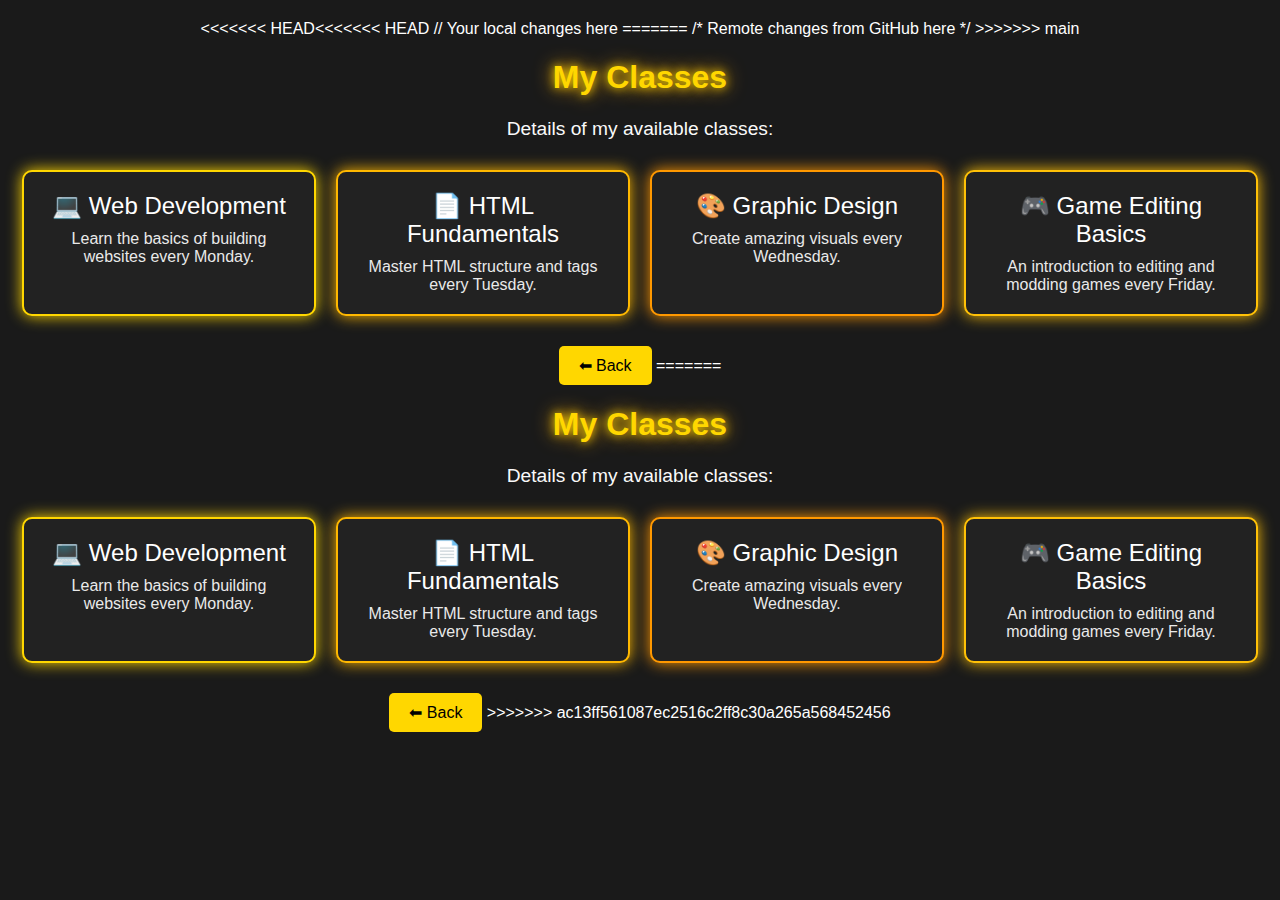
<file: classes.html>
<<<<<<< HEAD<<<<<<< HEAD // Your local changes here ======= /* Remote changes
from GitHub here */ >>>>>>> main

<!DOCTYPE html>
<html lang="en">
  <head>
    <meta charset="UTF-8" />
    <meta name="viewport" content="width=device-width, initial-scale=1.0" />
    <title>My Classes</title>
    <style>
      body {
        font-family: Arial, sans-serif;
        background: #1a1a1a;
        color: #fff;
        text-align: center;
        margin: 0;
        padding: 20px;
      }

      h1 {
        color: #ffd700;
        text-shadow: 0 0 10px #ffd700, 0 0 20px #ffa500;
      }

      p {
        font-size: 1.2em;
        color: #f9f9f9;
      }

      .courses {
        display: flex;
        flex-wrap: wrap;
        justify-content: center;
        gap: 20px;
        margin-top: 30px;
      }

      .course-box {
        border-radius: 10px;
        padding: 20px;
        width: 250px;
        text-align: center;
        transition: 0.3s;
        color: #fff;
      }

      .course-box:hover {
        transform: scale(1.05);
      }

      .course-title {
        font-size: 1.5em;
        margin-bottom: 10px;
      }

      .course-desc {
        font-size: 1em;
        opacity: 0.9;
      }

      /* Different glow colors for each course */
      .webdev {
        background: #222;
        border: 2px solid #ffd700;
        box-shadow: 0 0 15px #ffd700;
      }
      .webdev:hover {
        box-shadow: 0 0 30px #ffd700, 0 0 50px #ffa500;
      }

      .html {
        background: #222;
        border: 2px solid #ffb800;
        box-shadow: 0 0 15px #ffb800;
      }
      .html:hover {
        box-shadow: 0 0 30px #ffb800, 0 0 50px #ff8c00;
      }

      .graphic {
        background: #222;
        border: 2px solid #ff9800;
        box-shadow: 0 0 15px #ff9800;
      }
      .graphic:hover {
        box-shadow: 0 0 30px #ff9800, 0 0 50px #ff6f00;
      }

      .game {
        background: #222;
        border: 2px solid #ffc107;
        box-shadow: 0 0 15px #ffc107;
      }
      .game:hover {
        box-shadow: 0 0 30px #ffc107, 0 0 50px #ff8f00;
      }

      button {
        background: #ffd700;
        color: #000;
        border: none;
        padding: 10px 20px;
        font-size: 1em;
        margin-top: 30px;
        cursor: pointer;
        border-radius: 5px;
        transition: 0.3s;
      }

      button:hover {
        background: #ffa500;
        box-shadow: 0 0 10px #ffd700, 0 0 20px #ffa500;
      }
    </style>
  </head>
  <body>
    <h1>My Classes</h1>
    <p>Details of my available classes:</p>

    <div class="courses">
      <div class="course-box webdev">
        <div class="course-title">💻 Web Development</div>
        <div class="course-desc">
          Learn the basics of building websites every Monday.
        </div>
      </div>

      <div class="course-box html">
        <div class="course-title">📄 HTML Fundamentals</div>
        <div class="course-desc">
          Master HTML structure and tags every Tuesday.
        </div>
      </div>

      <div class="course-box graphic">
        <div class="course-title">🎨 Graphic Design</div>
        <div class="course-desc">Create amazing visuals every Wednesday.</div>
      </div>

      <div class="course-box game">
        <div class="course-title">🎮 Game Editing Basics</div>
        <div class="course-desc">
          An introduction to editing and modding games every Friday.
        </div>
      </div>
    </div>

    <a href="more.html"><button>⬅ Back</button></a>
  </body>
</html>
=======
<!DOCTYPE html>
<html lang="en">
  <head>
    <meta charset="UTF-8" />
    <meta name="viewport" content="width=device-width, initial-scale=1.0" />
    <title>My Classes</title>
    <style>
      body {
        font-family: Arial, sans-serif;
        background: #1a1a1a;
        color: #fff;
        text-align: center;
        margin: 0;
        padding: 20px;
      }

      h1 {
        color: #ffd700;
        text-shadow: 0 0 10px #ffd700, 0 0 20px #ffa500;
      }

      p {
        font-size: 1.2em;
        color: #f9f9f9;
      }

      .courses {
        display: flex;
        flex-wrap: wrap;
        justify-content: center;
        gap: 20px;
        margin-top: 30px;
      }

      .course-box {
        border-radius: 10px;
        padding: 20px;
        width: 250px;
        text-align: center;
        transition: 0.3s;
        color: #fff;
      }

      .course-box:hover {
        transform: scale(1.05);
      }

      .course-title {
        font-size: 1.5em;
        margin-bottom: 10px;
      }

      .course-desc {
        font-size: 1em;
        opacity: 0.9;
      }

      /* Different glow colors for each course */
      .webdev {
        background: #222;
        border: 2px solid #ffd700;
        box-shadow: 0 0 15px #ffd700;
      }
      .webdev:hover {
        box-shadow: 0 0 30px #ffd700, 0 0 50px #ffa500;
      }

      .html {
        background: #222;
        border: 2px solid #ffb800;
        box-shadow: 0 0 15px #ffb800;
      }
      .html:hover {
        box-shadow: 0 0 30px #ffb800, 0 0 50px #ff8c00;
      }

      .graphic {
        background: #222;
        border: 2px solid #ff9800;
        box-shadow: 0 0 15px #ff9800;
      }
      .graphic:hover {
        box-shadow: 0 0 30px #ff9800, 0 0 50px #ff6f00;
      }

      .game {
        background: #222;
        border: 2px solid #ffc107;
        box-shadow: 0 0 15px #ffc107;
      }
      .game:hover {
        box-shadow: 0 0 30px #ffc107, 0 0 50px #ff8f00;
      }

      button {
        background: #ffd700;
        color: #000;
        border: none;
        padding: 10px 20px;
        font-size: 1em;
        margin-top: 30px;
        cursor: pointer;
        border-radius: 5px;
        transition: 0.3s;
      }

      button:hover {
        background: #ffa500;
        box-shadow: 0 0 10px #ffd700, 0 0 20px #ffa500;
      }
    </style>
  </head>
  <body>
    <h1>My Classes</h1>
    <p>Details of my available classes:</p>

    <div class="courses">
      <div class="course-box webdev">
        <div class="course-title">💻 Web Development</div>
        <div class="course-desc">
          Learn the basics of building websites every Monday.
        </div>
      </div>

      <div class="course-box html">
        <div class="course-title">📄 HTML Fundamentals</div>
        <div class="course-desc">
          Master HTML structure and tags every Tuesday.
        </div>
      </div>

      <div class="course-box graphic">
        <div class="course-title">🎨 Graphic Design</div>
        <div class="course-desc">Create amazing visuals every Wednesday.</div>
      </div>

      <div class="course-box game">
        <div class="course-title">🎮 Game Editing Basics</div>
        <div class="course-desc">
          An introduction to editing and modding games every Friday.
        </div>
      </div>
    </div>

    <a href="more.html"><button>⬅ Back</button></a>
  </body>
</html>
>>>>>>> ac13ff561087ec2516c2ff8c30a265a568452456
</file>
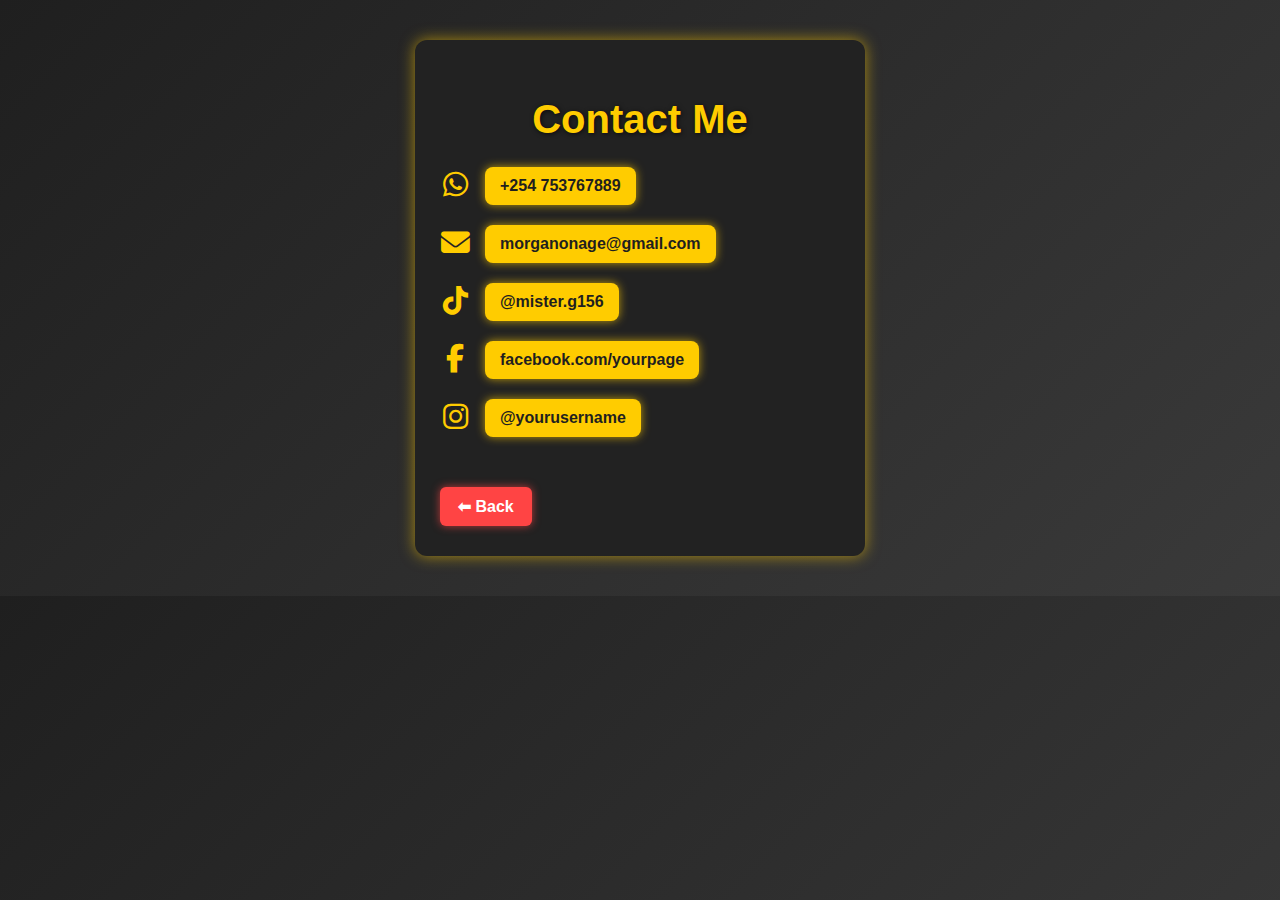
<file: contact.html>
<!DOCTYPE html>
<html lang="en">
  <head>
    <meta charset="UTF-8" />
    <meta name="viewport" content="width=device-width, initial-scale=1" />
    <title>Contact Info</title>
    <!-- Font Awesome for icons -->
    <link
      rel="stylesheet"
      href="https://cdnjs.cloudflare.com/ajax/libs/font-awesome/6.4.0/css/all.min.css"
      crossorigin="anonymous"
    />
    <style>
      body.contact-page {
        font-family: Arial, sans-serif;
        background: linear-gradient(135deg, #1f1f1f, #3a3a3a);
        color: #fff;
        margin: 0;
        padding: 40px 20px;
        text-align: center;
      }

      .contact-container {
        max-width: 400px;
        margin: 0 auto;
        background: #222;
        padding: 30px 25px;
        border-radius: 12px;
        box-shadow: 0 0 15px rgba(255, 204, 0, 0.6);
        text-align: left;
      }

      h1 {
        font-size: 2.5rem;
        margin-bottom: 25px;
        color: #ffcc00;
        text-shadow: 1px 1px 5px rgba(0, 0, 0, 0.7);
        text-align: center;
      }

      .contact-item {
        display: flex;
        align-items: center;
        margin-bottom: 20px;
        gap: 15px;
      }

      .contact-icon {
        font-size: 1.8rem;
        color: #ffcc00;
        min-width: 30px;
        text-align: center;
      }

      .contact-text a {
        color: #1f1f1f;
        background: #ffcc00;
        padding: 10px 15px;
        border-radius: 8px;
        text-decoration: none;
        font-weight: bold;
        box-shadow: 0 0 10px rgba(255, 204, 0, 0.7);
        display: inline-block;
        transition: background 0.3s ease;
      }

      .contact-text a:hover {
        background: #ffaa00;
        color: #1f1f1f;
        box-shadow: 0 0 15px #ffaa00;
      }

      /* Back Button */
      .back-btn {
        display: inline-block;
        margin-top: 30px;
        padding: 10px 18px;
        background: #ff4444;
        color: #fff;
        border-radius: 6px;
        text-decoration: none;
        font-weight: bold;
        transition: background 0.3s ease, transform 0.3s ease;
        box-shadow: 0 0 8px rgba(255, 68, 68, 0.7);
        cursor: pointer;
        text-align: center;
      }

      .back-btn:hover {
        background: #cc0000;
        transform: scale(1.05);
      }
    </style>
  </head>
  <body class="contact-page">
    <div class="contact-container">
      <h1>Contact Me</h1>

      <div class="contact-item">
        <div class="contact-icon"><i class="fab fa-whatsapp"></i></div>
        <div class="contact-text">
          <a href="https://wa.me/254700000000" target="_blank"
            >+254 753767889</a
          >
        </div>
      </div>

      <div class="contact-item">
        <div class="contact-icon"><i class="fas fa-envelope"></i></div>
        <div class="contact-text">
          <a href="mailto:youremail@example.com">morganonage@gmail.com</a>
        </div>
      </div>

      <div class="contact-item">
        <div class="contact-icon"><i class="fab fa-tiktok"></i></div>
        <div class="contact-text">
          <a href="https://www.tiktok.com/@@mister.g156" target="_blank"
            >@mister.g156</a
          >
        </div>
      </div>

      <div class="contact-item">
        <div class="contact-icon"><i class="fab fa-facebook-f"></i></div>
        <div class="contact-text">
          <a href="https://www.facebook.com/yourpage" target="_blank"
            >facebook.com/yourpage</a
          >
        </div>
      </div>

      <div class="contact-item">
        <div class="contact-icon"><i class="fab fa-instagram"></i></div>
        <div class="contact-text">
          <a href="https://www.instagram.com/yourusername" target="_blank"
            >@yourusername</a
          >
        </div>
      </div>

      <a href="more.html" class="back-btn">⬅ Back</a>
    </div>
  </body>
</html>
</file>
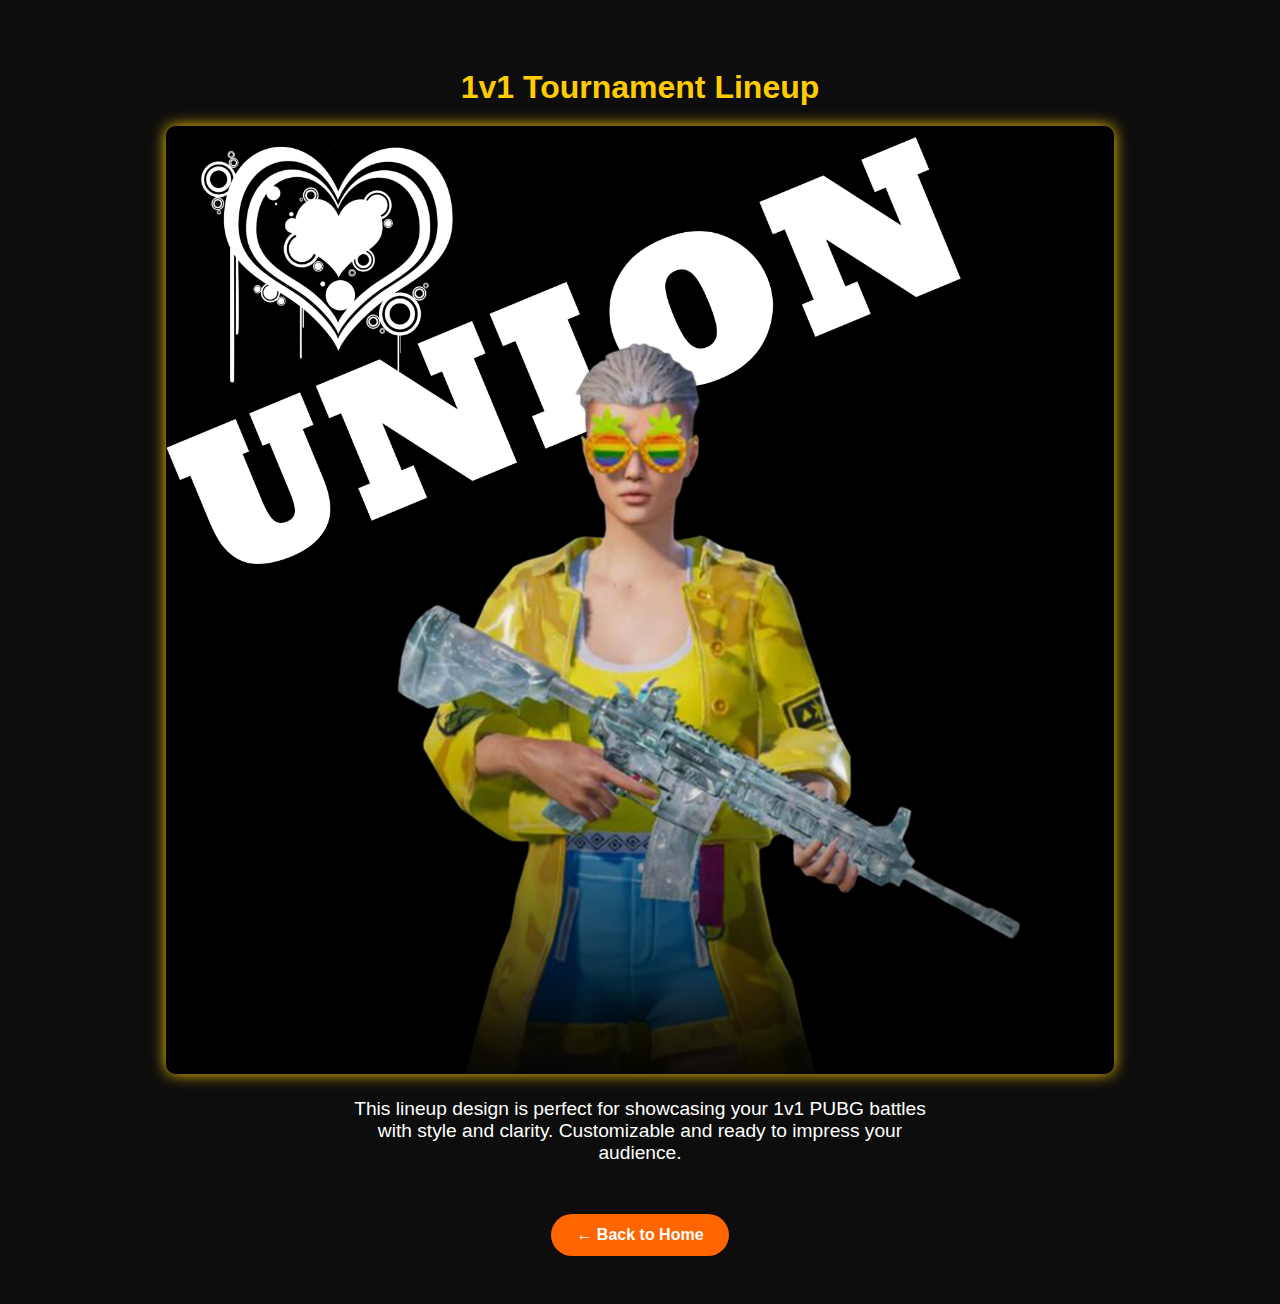
<file: lineup-details.html>
<!DOCTYPE html>
<html lang="en">
  <head>
    <meta charset="UTF-8" />
    <title>1v1 Tournament Lineup Details</title>
    <style>
      body {
        background-color: #0d0d0d;
        color: white;
        font-family: Arial, sans-serif;
        text-align: center;
        padding: 40px;
      }
      img {
        max-width: 80%;
        border-radius: 10px;
        box-shadow: 0 0 15px #ffcc00;
      }
      h1 {
        color: #ffcc00;
        margin-bottom: 20px;
      }
      p {
        max-width: 600px;
        margin: 20px auto;
        font-size: 1.2rem;
      }
      a.back-link {
        display: inline-block;
        margin-top: 30px;
        padding: 12px 25px;
        background: #ff6600;
        color: white;
        border-radius: 25px;
        text-decoration: none;
        font-weight: bold;
        transition: background 0.3s ease;
      }
      a.back-link:hover {
        background: #e65c00;
      }
    </style>
  </head>
  <body>
    <h1>1v1 Tournament Lineup</h1>
    <img src="images/robo.jpg" alt="1v1 Tournament Lineup" />
    <p>
      This lineup design is perfect for showcasing your 1v1 PUBG battles with
      style and clarity. Customizable and ready to impress your audience.
    </p>
    <a href="index.html" class="back-link">← Back to Home</a>
  </body>
</html>
</file>
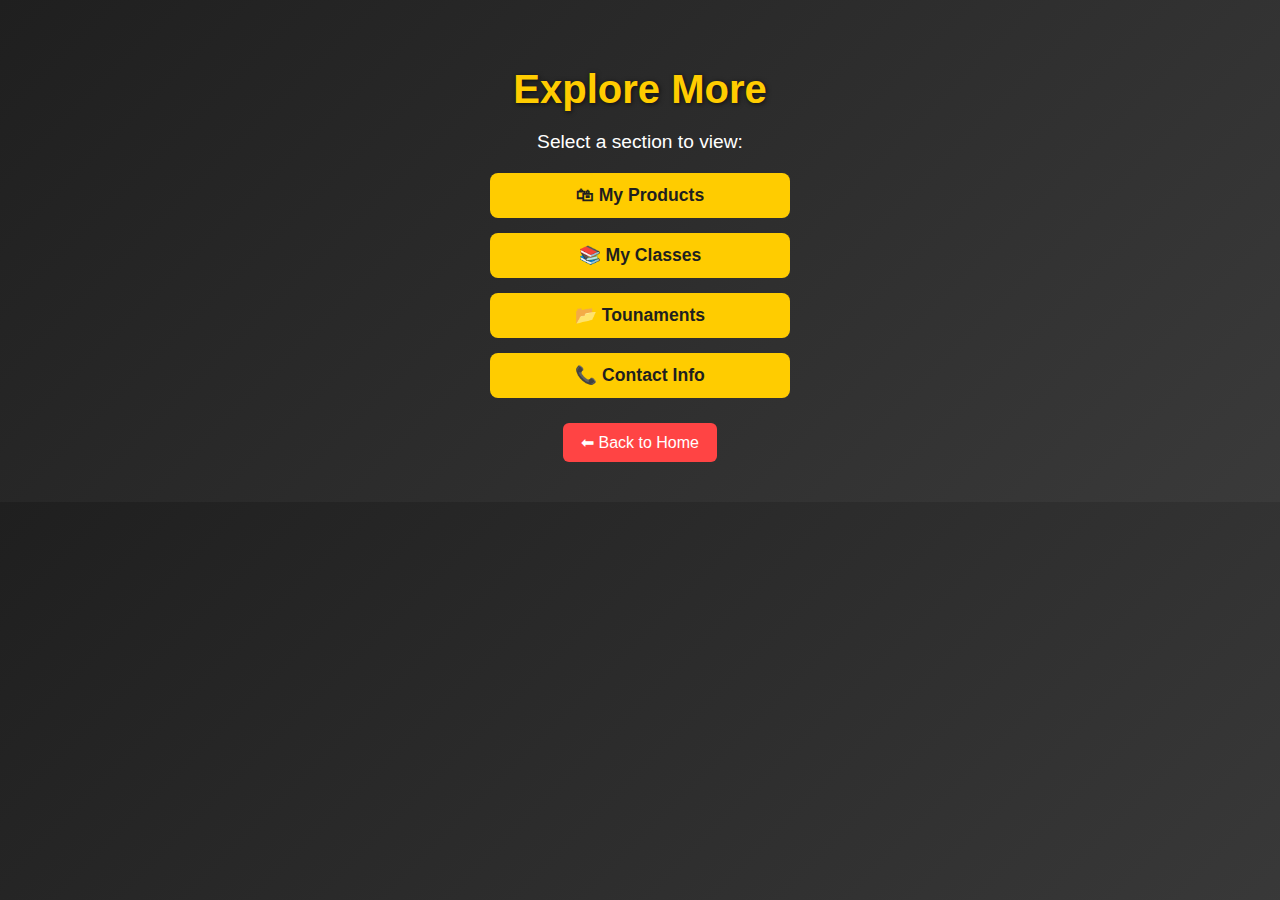
<file: more.html>
<!DOCTYPE html>
<html lang="en">
  <head>
    <meta charset="UTF-8" />
    <meta name="viewport" content="width=device-width, initial-scale=1.0" />
    <title>More Options</title>
    <style>
      /* General Page Styling */
      body.more-page {
        font-family: Arial, sans-serif;
        background: linear-gradient(135deg, #1f1f1f, #3a3a3a);
        color: #fff;
        margin: 0;
        padding: 0;
        text-align: center;
      }

      /* Container */
      .more-container {
        padding: 40px 20px;
      }

      .more-container h1 {
        font-size: 2.5rem;
        margin-bottom: 10px;
        color: #ffcc00;
        text-shadow: 1px 1px 5px rgba(0, 0, 0, 0.7);
      }

      .more-container p {
        font-size: 1.2rem;
        margin-bottom: 20px;
      }

      /* Menu Buttons */
      .menu {
        display: flex;
        flex-direction: column;
        gap: 15px;
        max-width: 300px;
        margin: 0 auto;
      }

      .menu-btn {
        display: block;
        background: #ffcc00;
        color: #1f1f1f;
        padding: 12px;
        font-size: 1.1rem;
        font-weight: bold;
        text-decoration: none;
        border-radius: 8px;
        transition: 0.3s ease;
      }

      .menu-btn:hover {
        background: #ffaa00;
        transform: scale(1.05);
      }

      /* Back Button */
      .back-btn {
        display: inline-block;
        margin-top: 25px;
        background: #ff4444;
        color: #fff;
        padding: 10px 18px;
        border-radius: 6px;
        text-decoration: none;
        transition: 0.3s ease;
      }

      .back-btn:hover {
        background: #cc0000;
        transform: scale(1.05);
      }
    </style>
  </head>
  <body class="more-page">
    <section class="more-container">
      <h1>Explore More</h1>
      <p>Select a section to view:</p>

      <div class="menu">
        <a href="products.html" class="menu-btn">🛍 My Products</a>
        <a href="classes.html" class="menu-btn">📚 My Classes</a>
        <a href="lineups.html" class="menu-btn">📂 Tounaments</a>
        <a href="contact.html" class="menu-btn">📞 Contact Info</a>
      </div>

      <a href="index.html" class="back-btn">⬅ Back to Home</a>
    </section>
  </body>
</html>
</file>
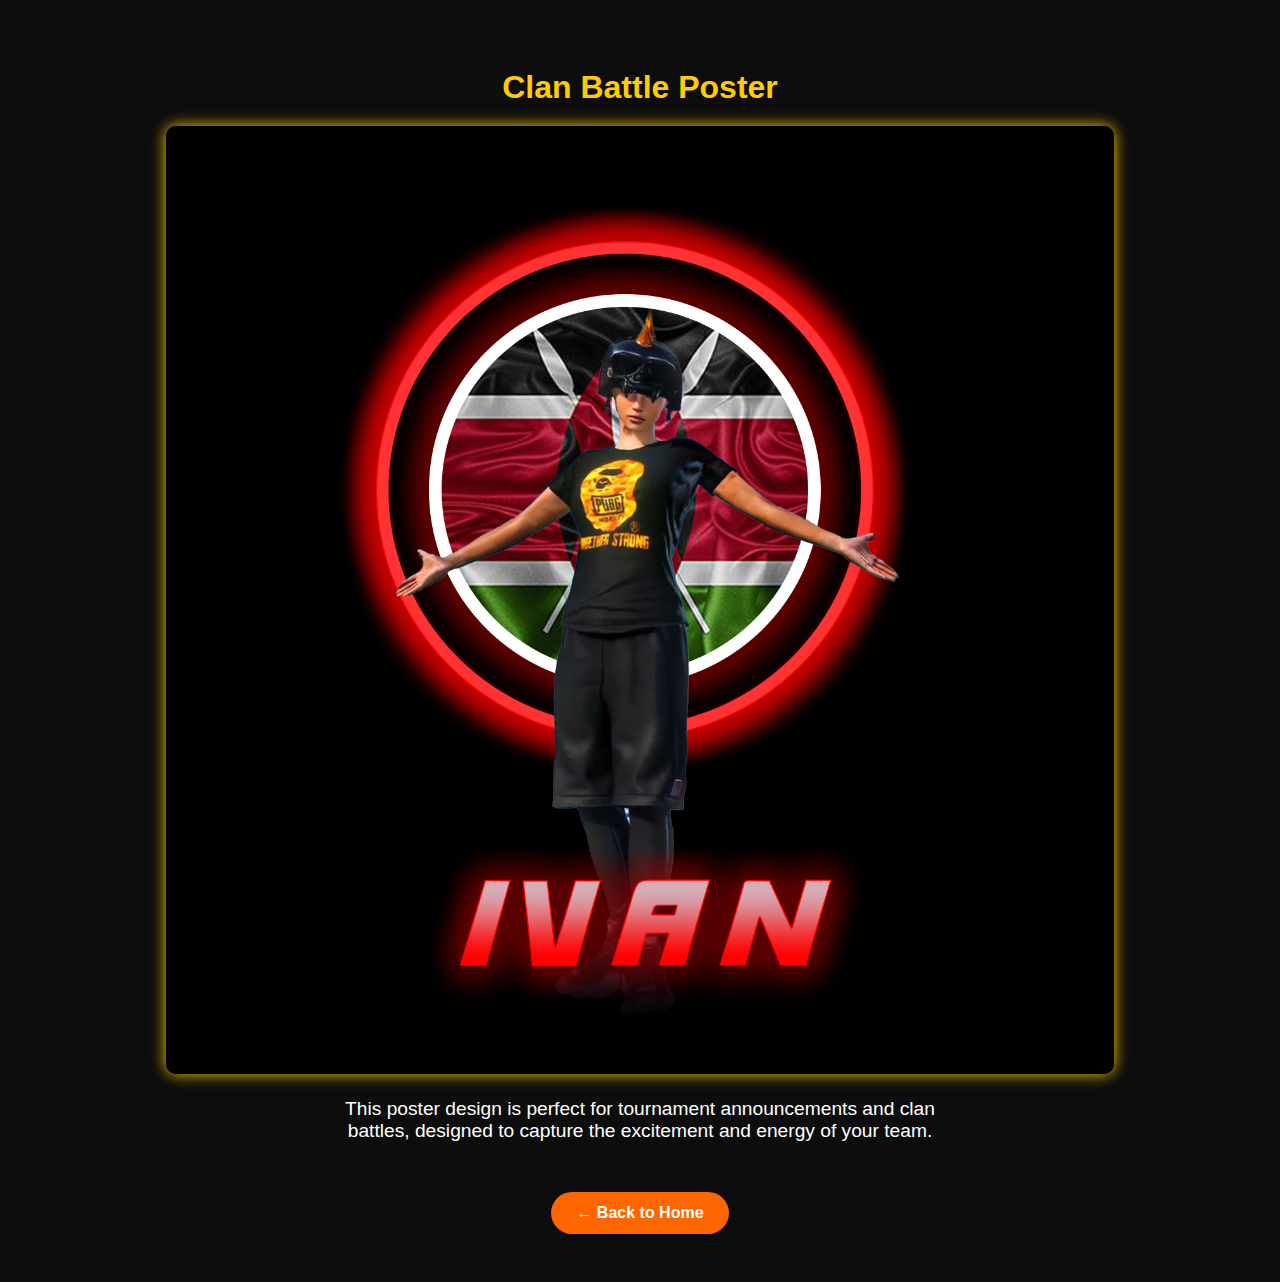
<file: poster-details.html>
<!DOCTYPE html>
<html lang="en">
  <head>
    <meta charset="UTF-8" />
    <title>Clan Battle Poster Details</title>
    <style>
      body {
        background-color: #0d0d0d;
        color: white;
        font-family: Arial, sans-serif;
        text-align: center;
        padding: 40px;
      }
      img {
        max-width: 80%;
        border-radius: 10px;
        box-shadow: 0 0 15px #ffcc00;
      }
      h1 {
        color: #ffcc00;
        margin-bottom: 20px;
      }
      p {
        max-width: 600px;
        margin: 20px auto;
        font-size: 1.2rem;
      }
      a.back-link {
        display: inline-block;
        margin-top: 30px;
        padding: 12px 25px;
        background: #ff6600;
        color: white;
        border-radius: 25px;
        text-decoration: none;
        font-weight: bold;
        transition: background 0.3s ease;
      }
      a.back-link:hover {
        background: #e65c00;
      }
    </style>
  </head>
  <body>
    <h1>Clan Battle Poster</h1>
    <img src="images/neg.jpg" alt="Clan Battle Poster" />
    <p>
      This poster design is perfect for tournament announcements and clan
      battles, designed to capture the excitement and energy of your team.
    </p>
    <a href="index.html" class="back-link">← Back to Home</a>
  </body>
</html>
</file>
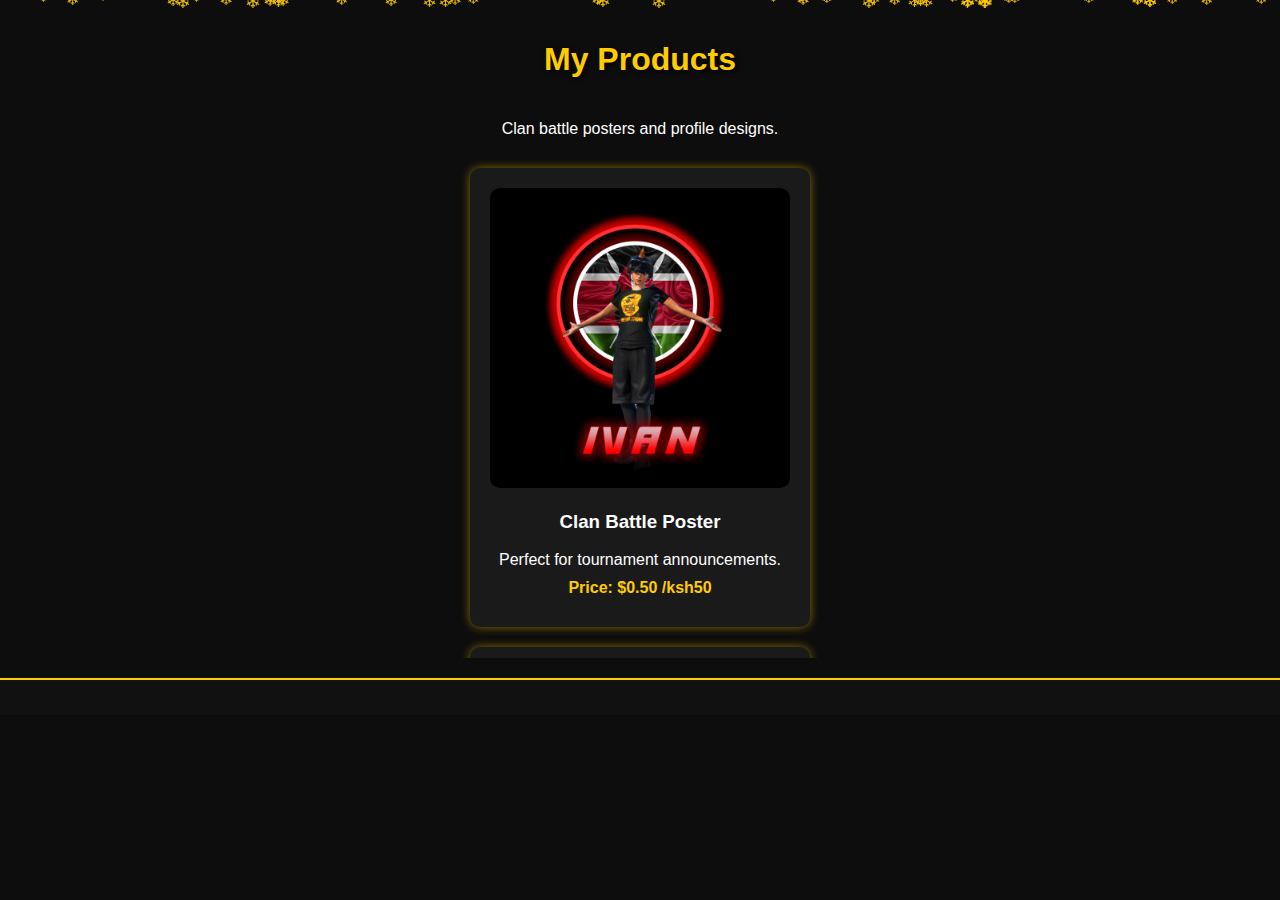
<file: products.html>
<!DOCTYPE html>
<html lang="en">
  <head>
    <meta charset="UTF-8" />
    <meta name="viewport" content="width=device-width, initial-scale=1" />
    <title>My Products</title>
    <style>
      body {
        background-color: #0d0d0d;
        color: white;
        font-family: Arial, sans-serif;
        margin: 0;
        padding: 0;
        text-align: center;
        overflow-x: hidden;
        position: relative;
      }

      /* Yellow snowflakes */
      .snowflake {
        position: fixed;
        top: -10px;
        color: #ffcc00; /* yellow */
        user-select: none;
        pointer-events: none;
        font-size: 1em;
        opacity: 0.9;
        animation-name: fall, sway;
        animation-timing-function: linear, ease-in-out;
        animation-iteration-count: infinite, infinite;
        animation-direction: normal, alternate;
        z-index: 1; /* behind content */
      }

      @keyframes fall {
        0% {
          transform: translateY(0);
          opacity: 0.9;
        }
        100% {
          transform: translateY(100vh);
          opacity: 0.3;
        }
      }

      @keyframes sway {
        0% {
          transform: translateX(0);
        }
        100% {
          transform: translateX(20px);
        }
      }

      h1 {
        color: #ffcc00;
        padding: 20px;
        text-shadow: 2px 2px 5px black;
        position: relative;
        z-index: 2;
      }

      p {
        margin: 10px 0;
        position: relative;
        z-index: 2;
      }

      .scroll-container {
        height: 500px;
        overflow: hidden;
        position: relative;
        margin: 20px auto;
        width: 100%;
        z-index: 2;
      }

      .scroll-content {
        display: flex;
        flex-direction: column;
        animation: scroll-vertical 15s linear infinite;
      }

      @keyframes scroll-vertical {
        0% {
          transform: translateY(0);
        }
        100% {
          transform: translateY(-100%);
        }
      }

      .product {
        background: #1a1a1a;
        margin: 10px auto;
        padding: 20px;
        width: 300px;
        border-radius: 10px;
        box-shadow: 0px 0px 10px rgba(255, 204, 0, 0.5);
        text-decoration: none;
        color: white;
        display: block;
        transition: transform 0.3s ease;
        position: relative;
        z-index: 2;
      }

      .product:hover {
        transform: scale(1.05);
        cursor: pointer;
      }

      .product img {
        width: 100%;
        border-radius: 10px;
      }

      .price {
        font-weight: bold;
        color: #ffcc00;
        margin-top: 5px;
      }

      footer {
        background: #111;
        padding: 15px;
        margin-top: 20px;
        border-top: 2px solid #ffcc00;
        position: relative;
        z-index: 2;
      }

      footer p {
        margin: 5px 0;
      }
    </style>
  </head>
  <body>
    <h1>My Products</h1>
    <p>Clan battle posters and profile designs.</p>

    <div class="scroll-container">
      <div class="scroll-content">
        <a href="poster-details.html" class="product">
          <img src="images/neg.jpg" alt="Clan Poster" />
          <h3>Clan Battle Poster</h3>
          <p>Perfect for tournament announcements.</p>
          <p class="price">Price: $0.50 /ksh50</p>
        </a>

        <a href="lineup-details.html" class="product">
          <img src="images/robo.jpg" alt="1v1 Lineup" />
          <h3>1v1 Tournament Lineup</h3>
          <p>Stylish designs for your 1v1 battles.</p>
          <p class="price">Price: $0.50 /ksh50</p>
        </a>

        <a href="profile-details.html" class="product">
          <img src="images/uma.jpg" alt="Profile Picture" />
          <h3>Profile Picture Design</h3>
          <p>Custom individual profile pictures.</p>
          <p class="price">Price: $0.50 /ksh50</p>
        </a>
      </div>
    </div>

    <footer>
      <p></p>
      <p></p>
    </footer>

    <script>
      const snowflakeCount = 60; // number of snowflakes

      for (let i = 0; i < snowflakeCount; i++) {
        const snowflake = document.createElement("div");
        snowflake.classList.add("snowflake");
        snowflake.style.left = Math.random() * window.innerWidth + "px";
        snowflake.style.fontSize = Math.random() * 10 + 10 + "px"; // 10px to 20px
        snowflake.style.animationDuration =
          Math.random() * 5 + 5 + "s, " + (Math.random() * 3 + 2) + "s"; // fall duration, sway duration
        snowflake.style.animationDelay =
          Math.random() * 10 + "s, " + Math.random() * 10 + "s"; // fall delay, sway delay
        snowflake.textContent = "❄";
        if (Math.random() > 0.5) {
          snowflake.style.animationDirection = "normal, alternate-reverse";
        }
        document.body.appendChild(snowflake);
      }
    </script>
  </body>
</html>
</file>
